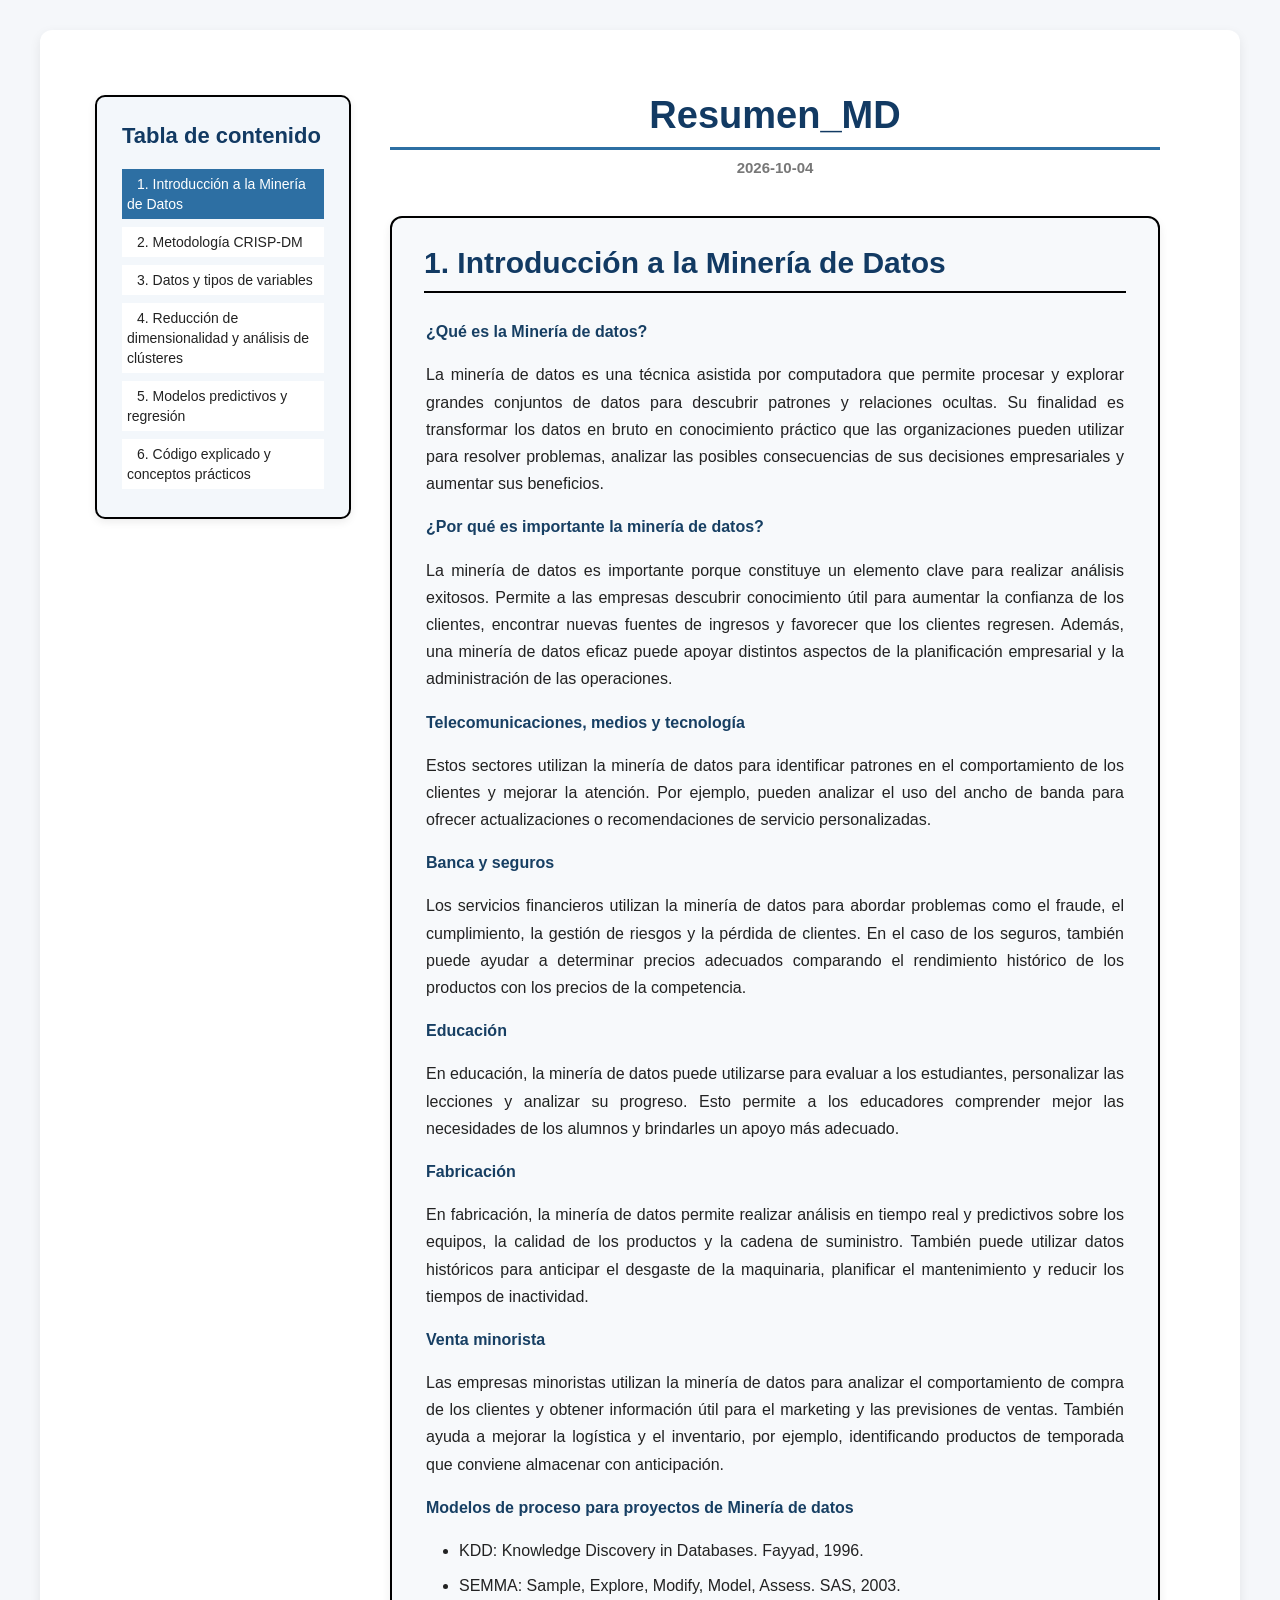
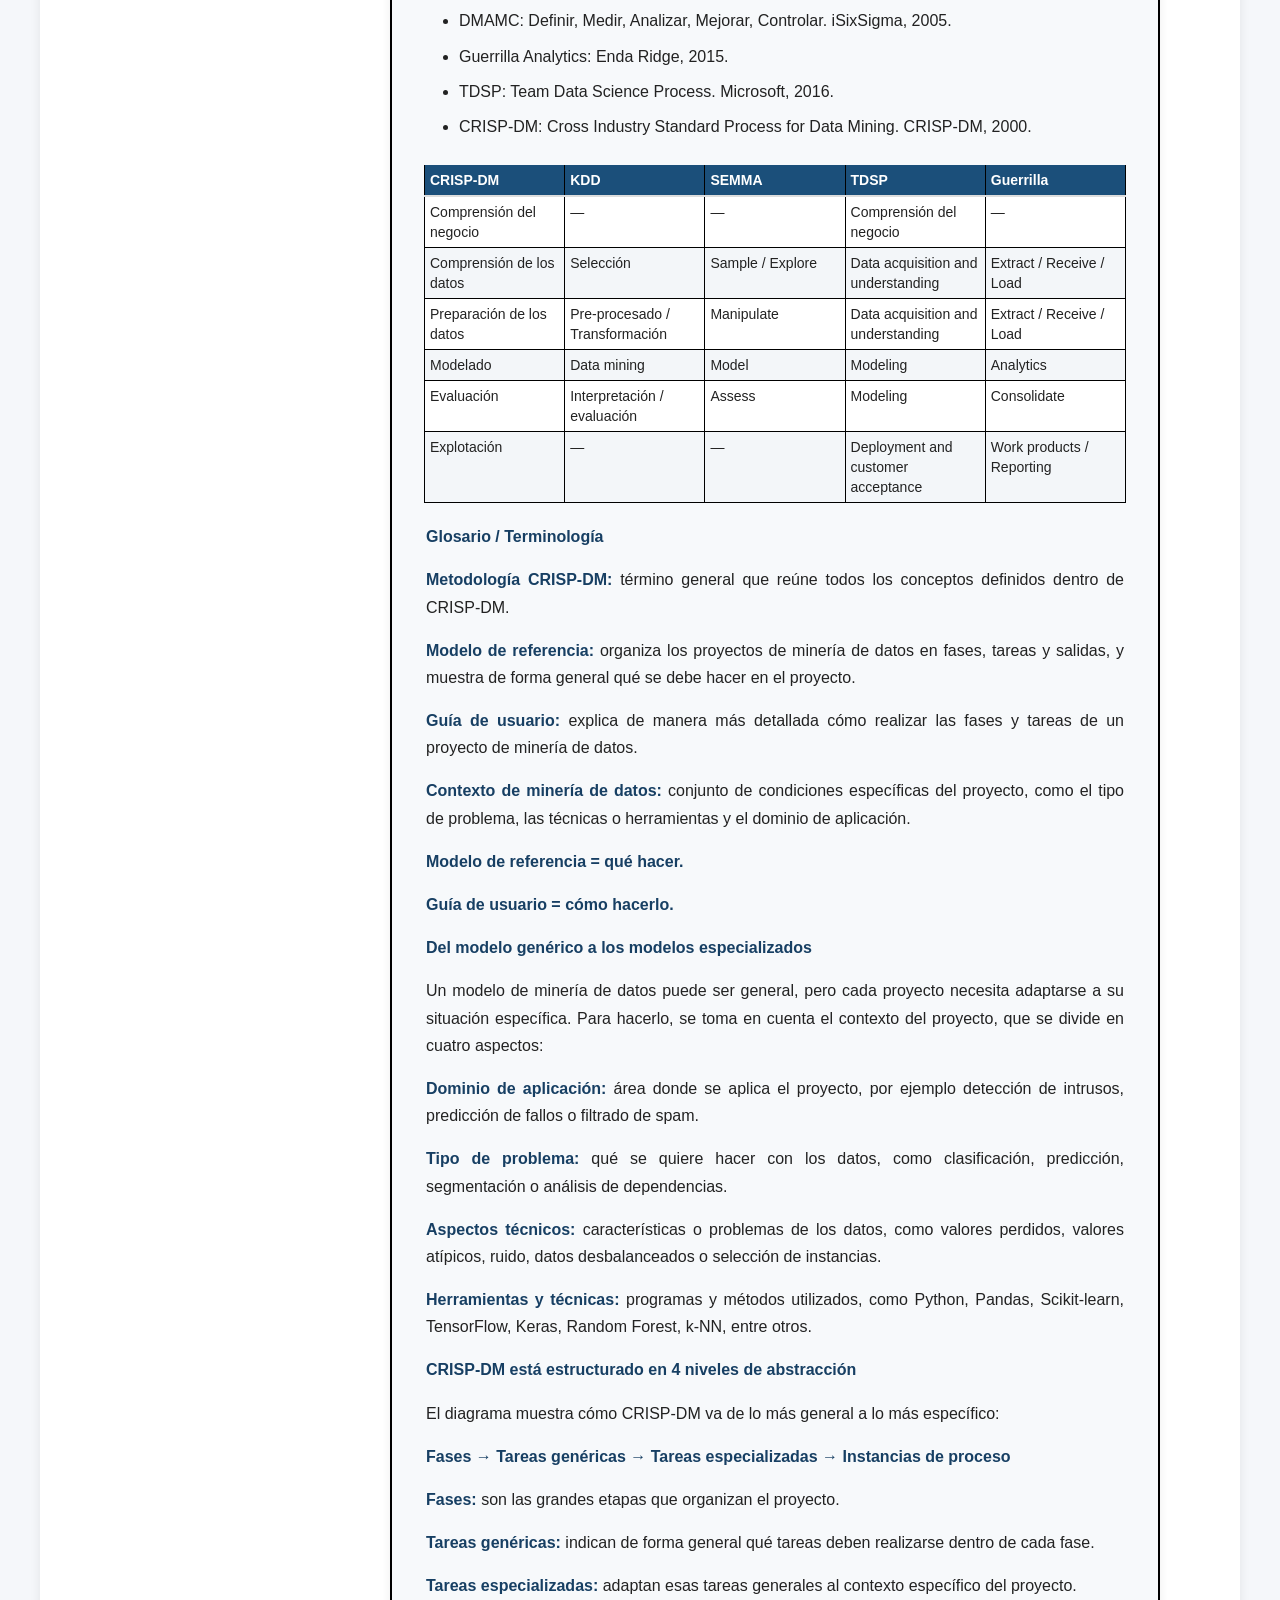
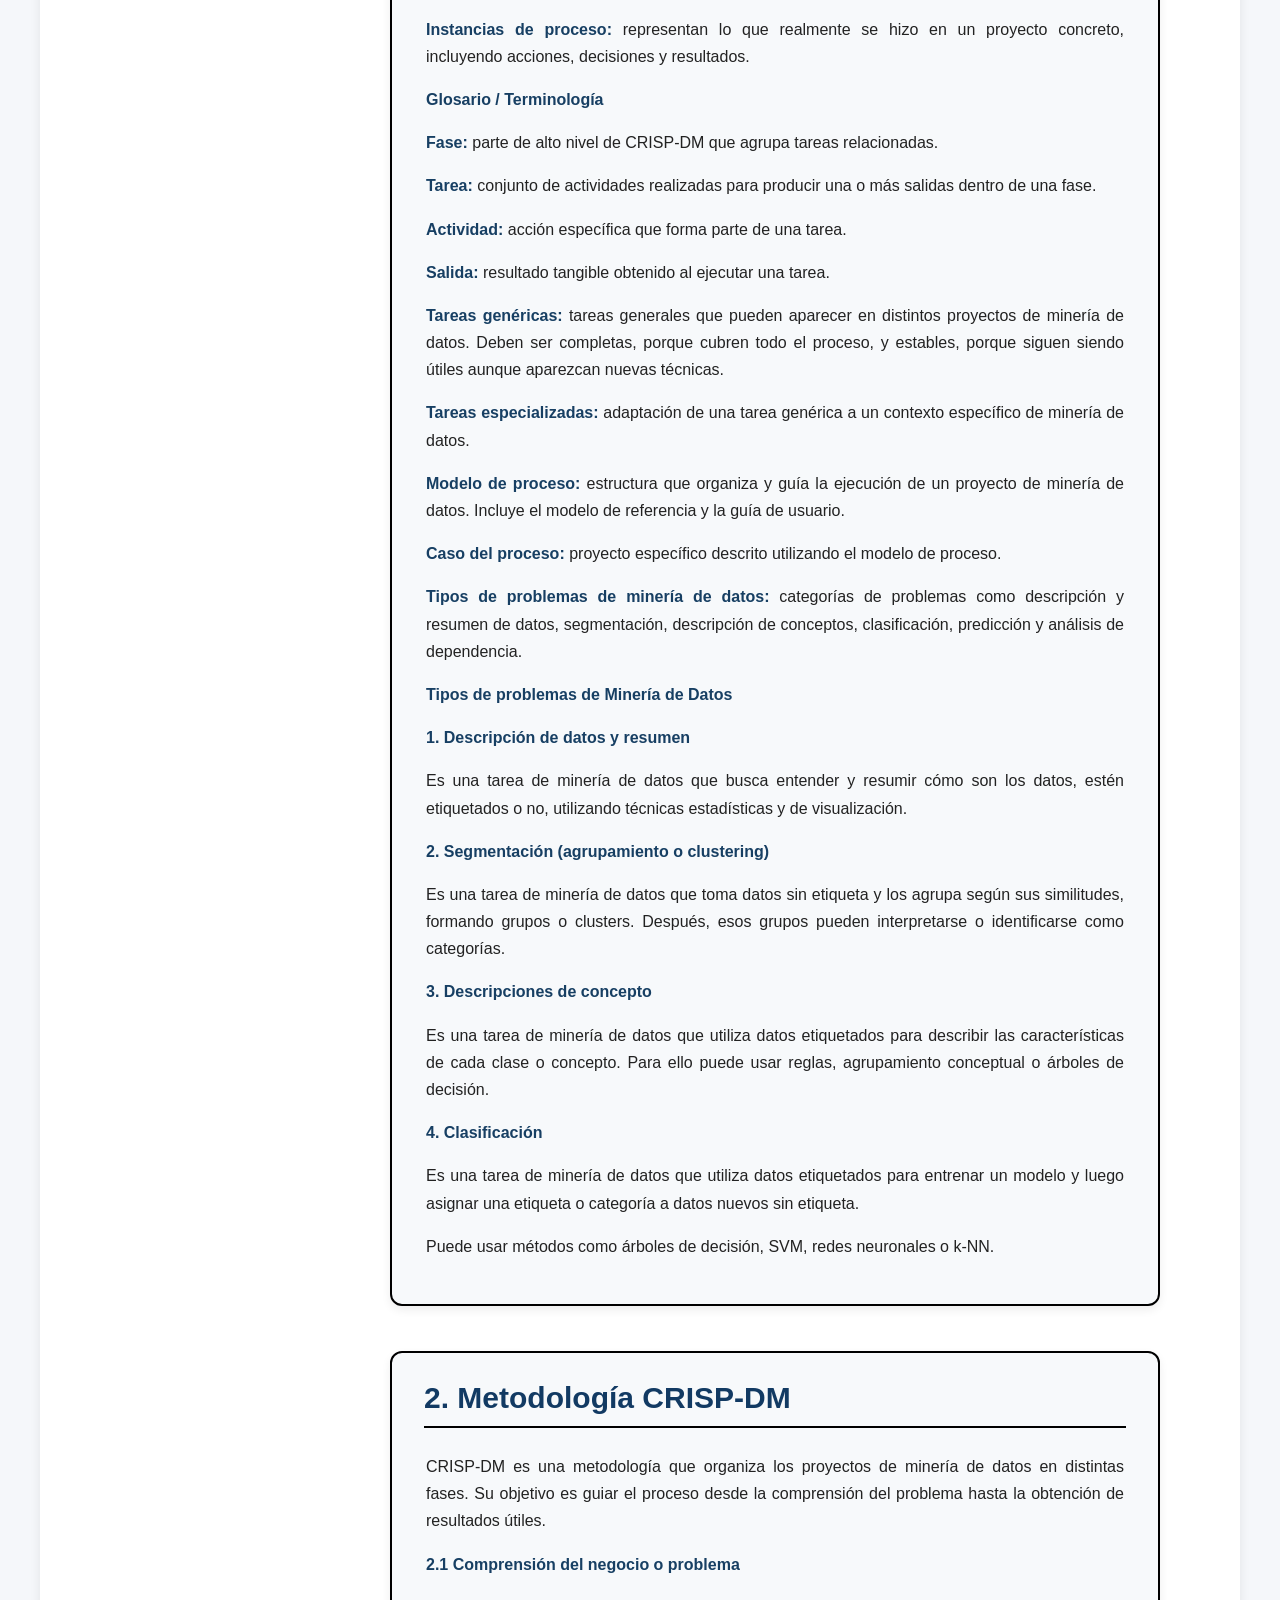
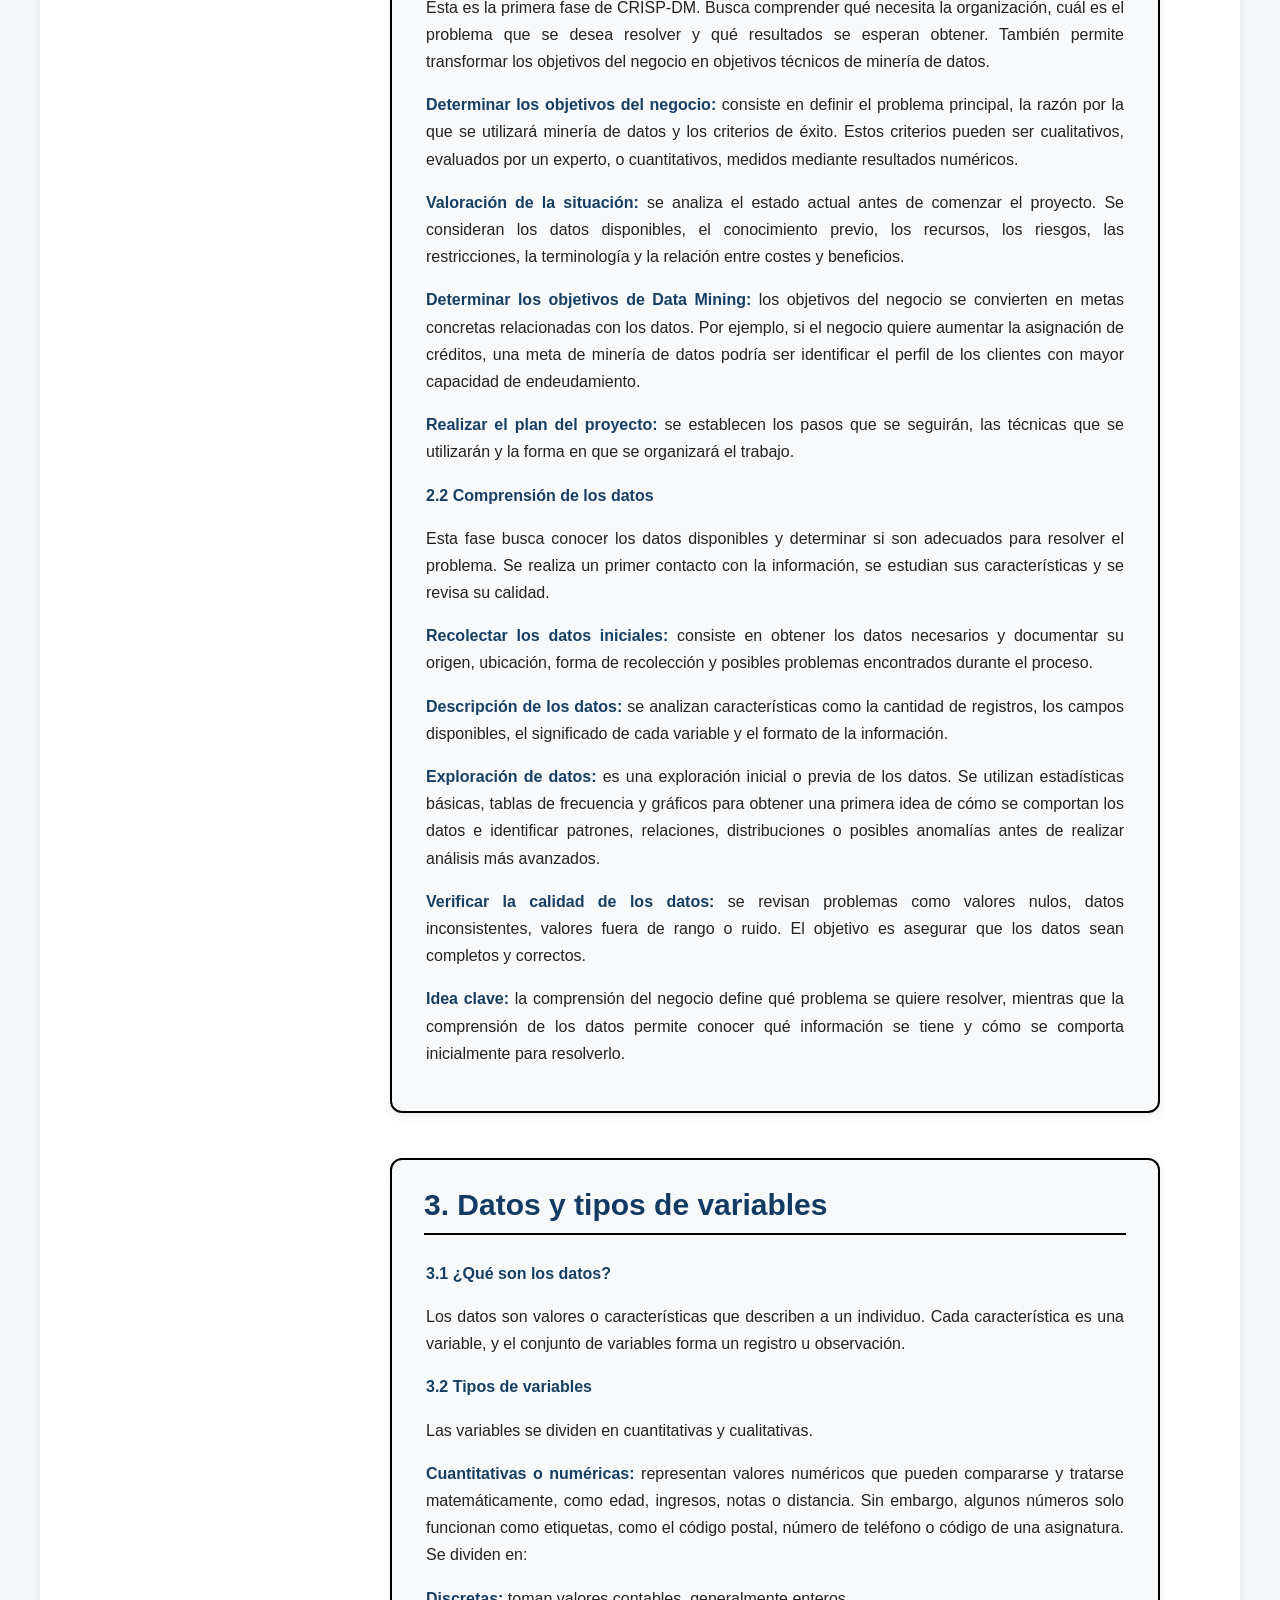
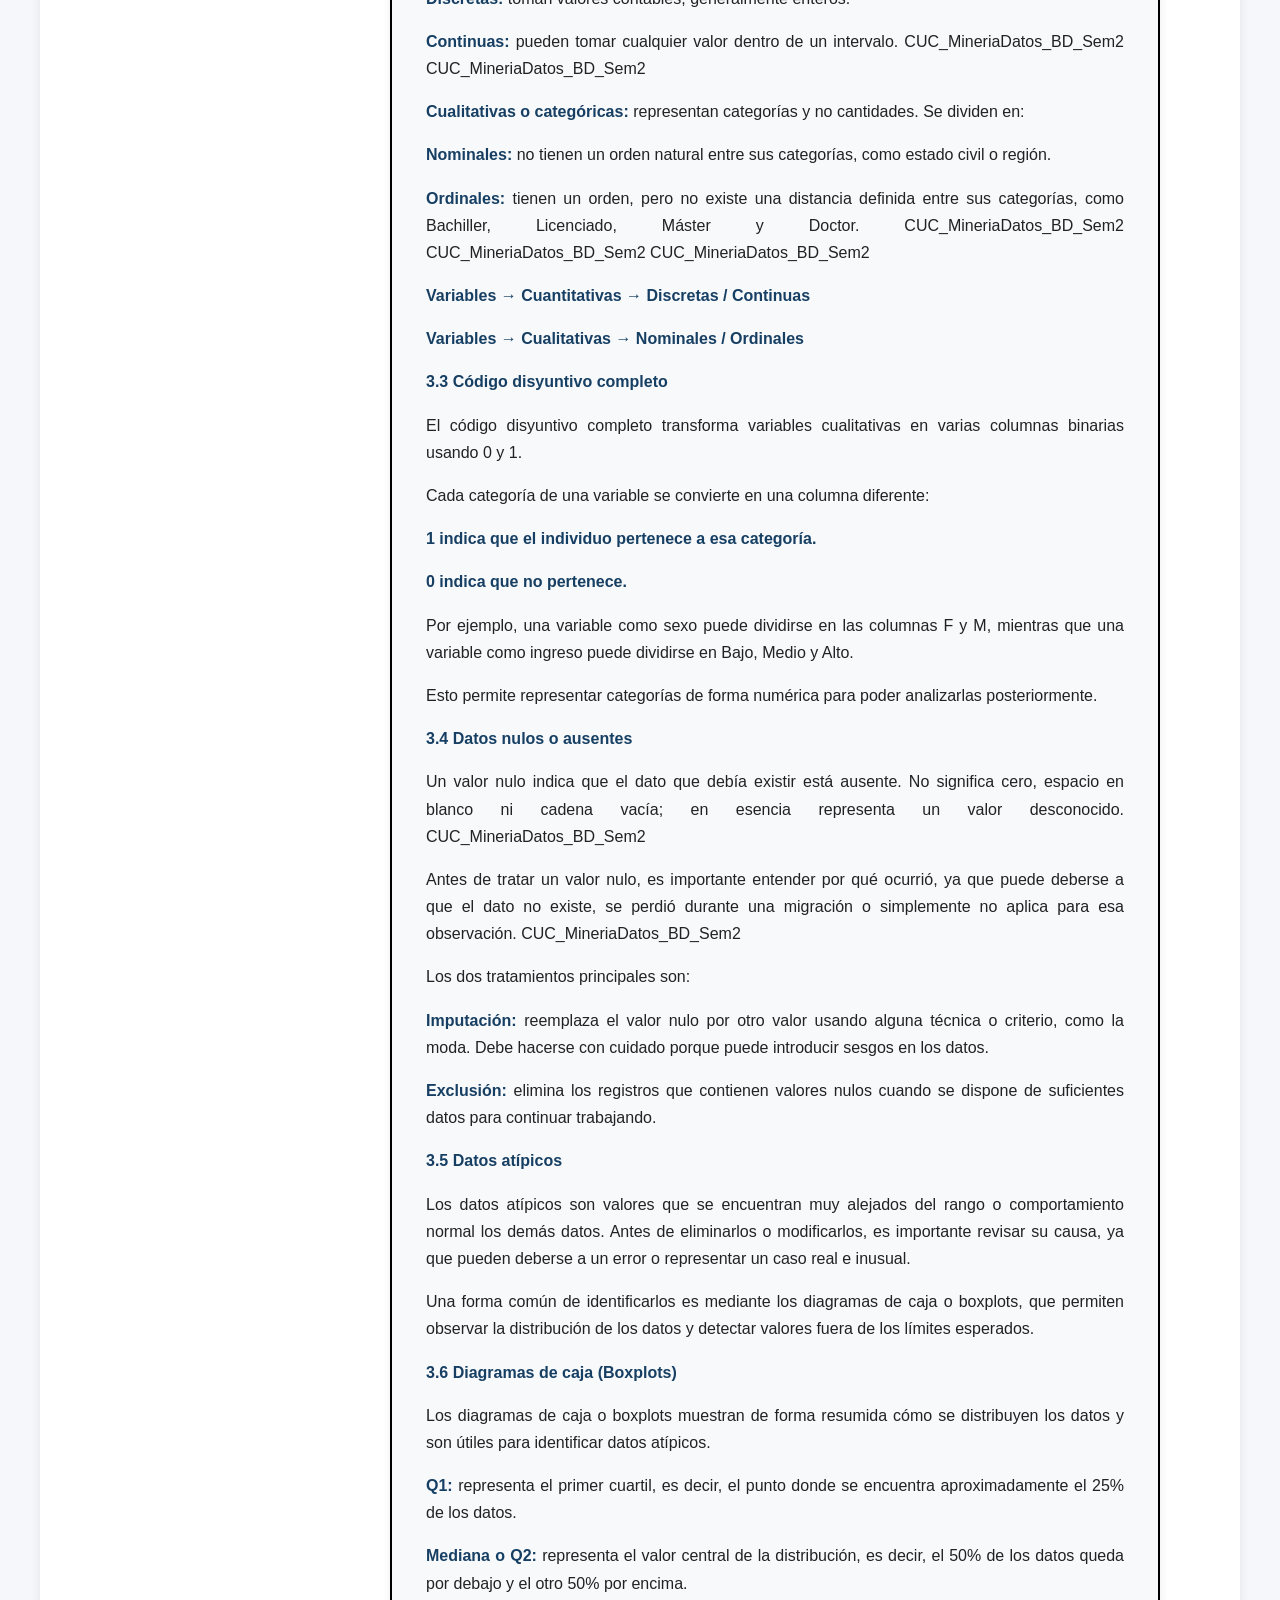
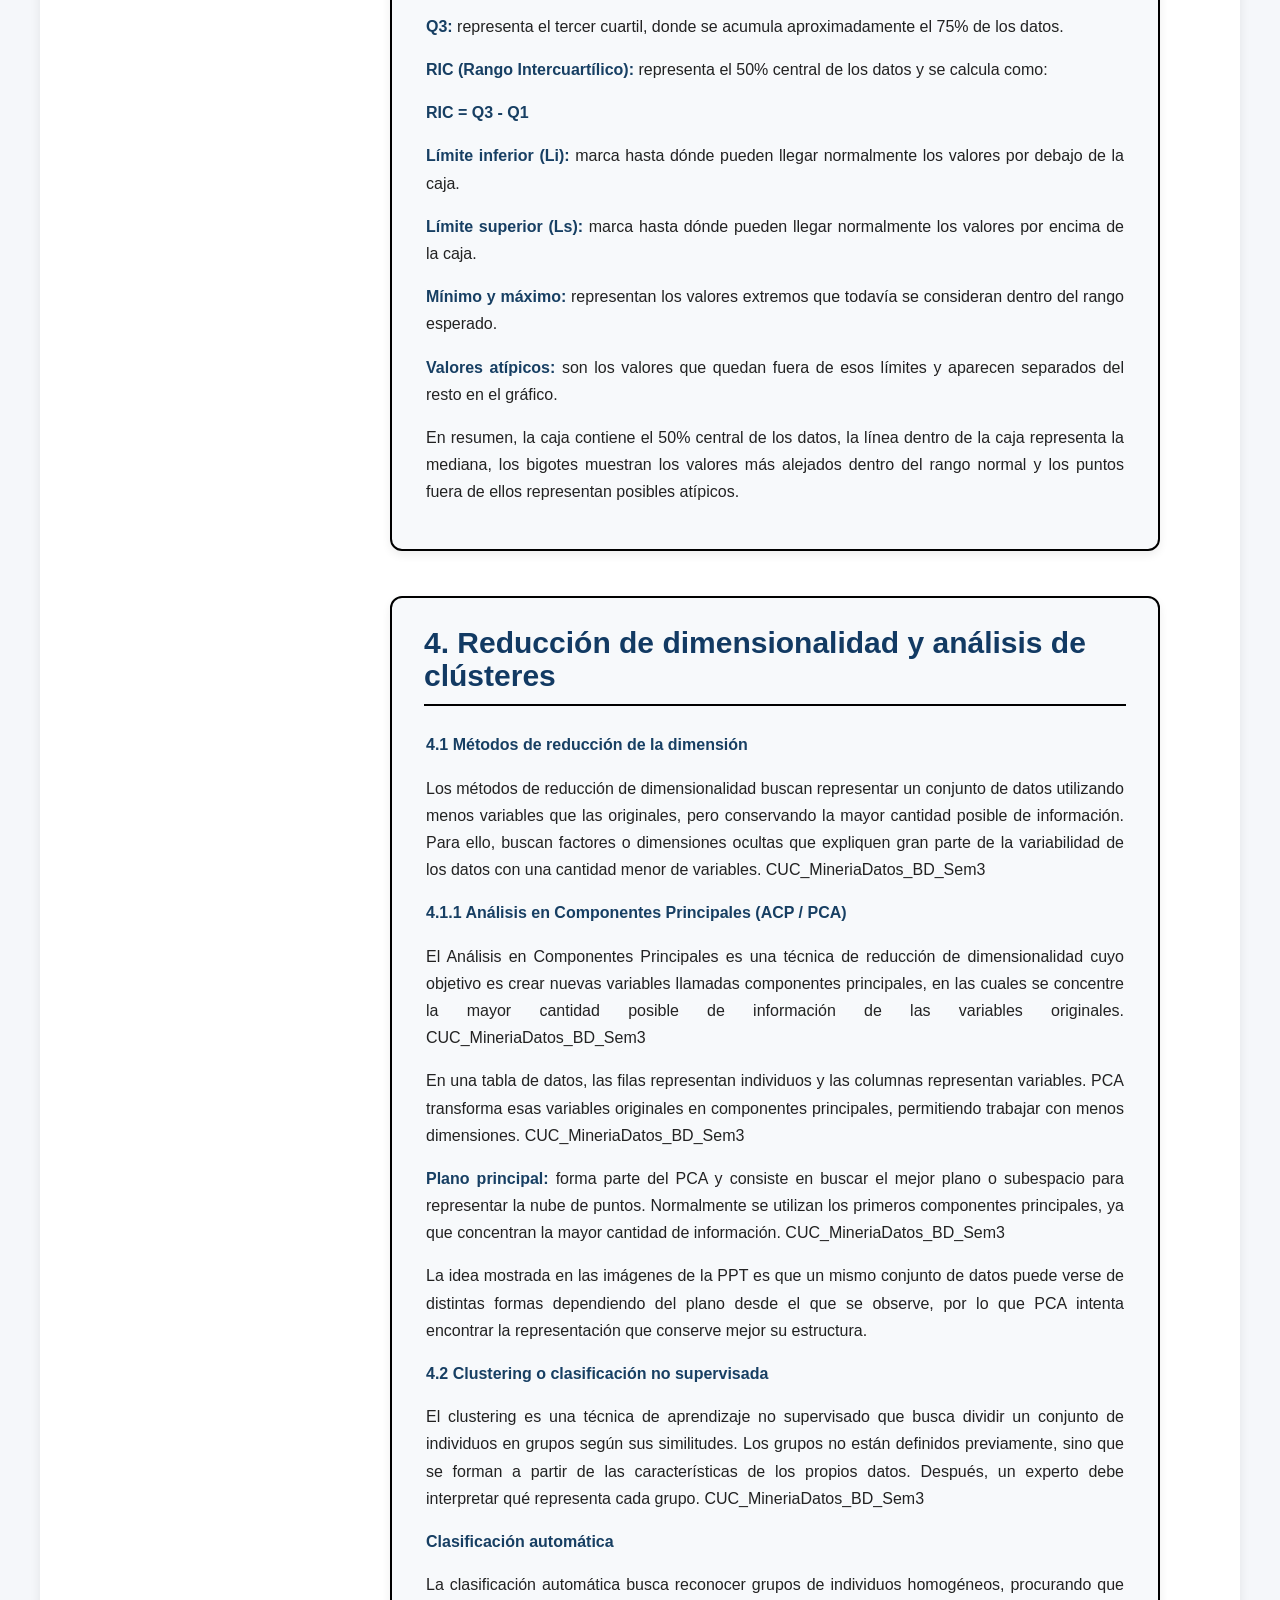
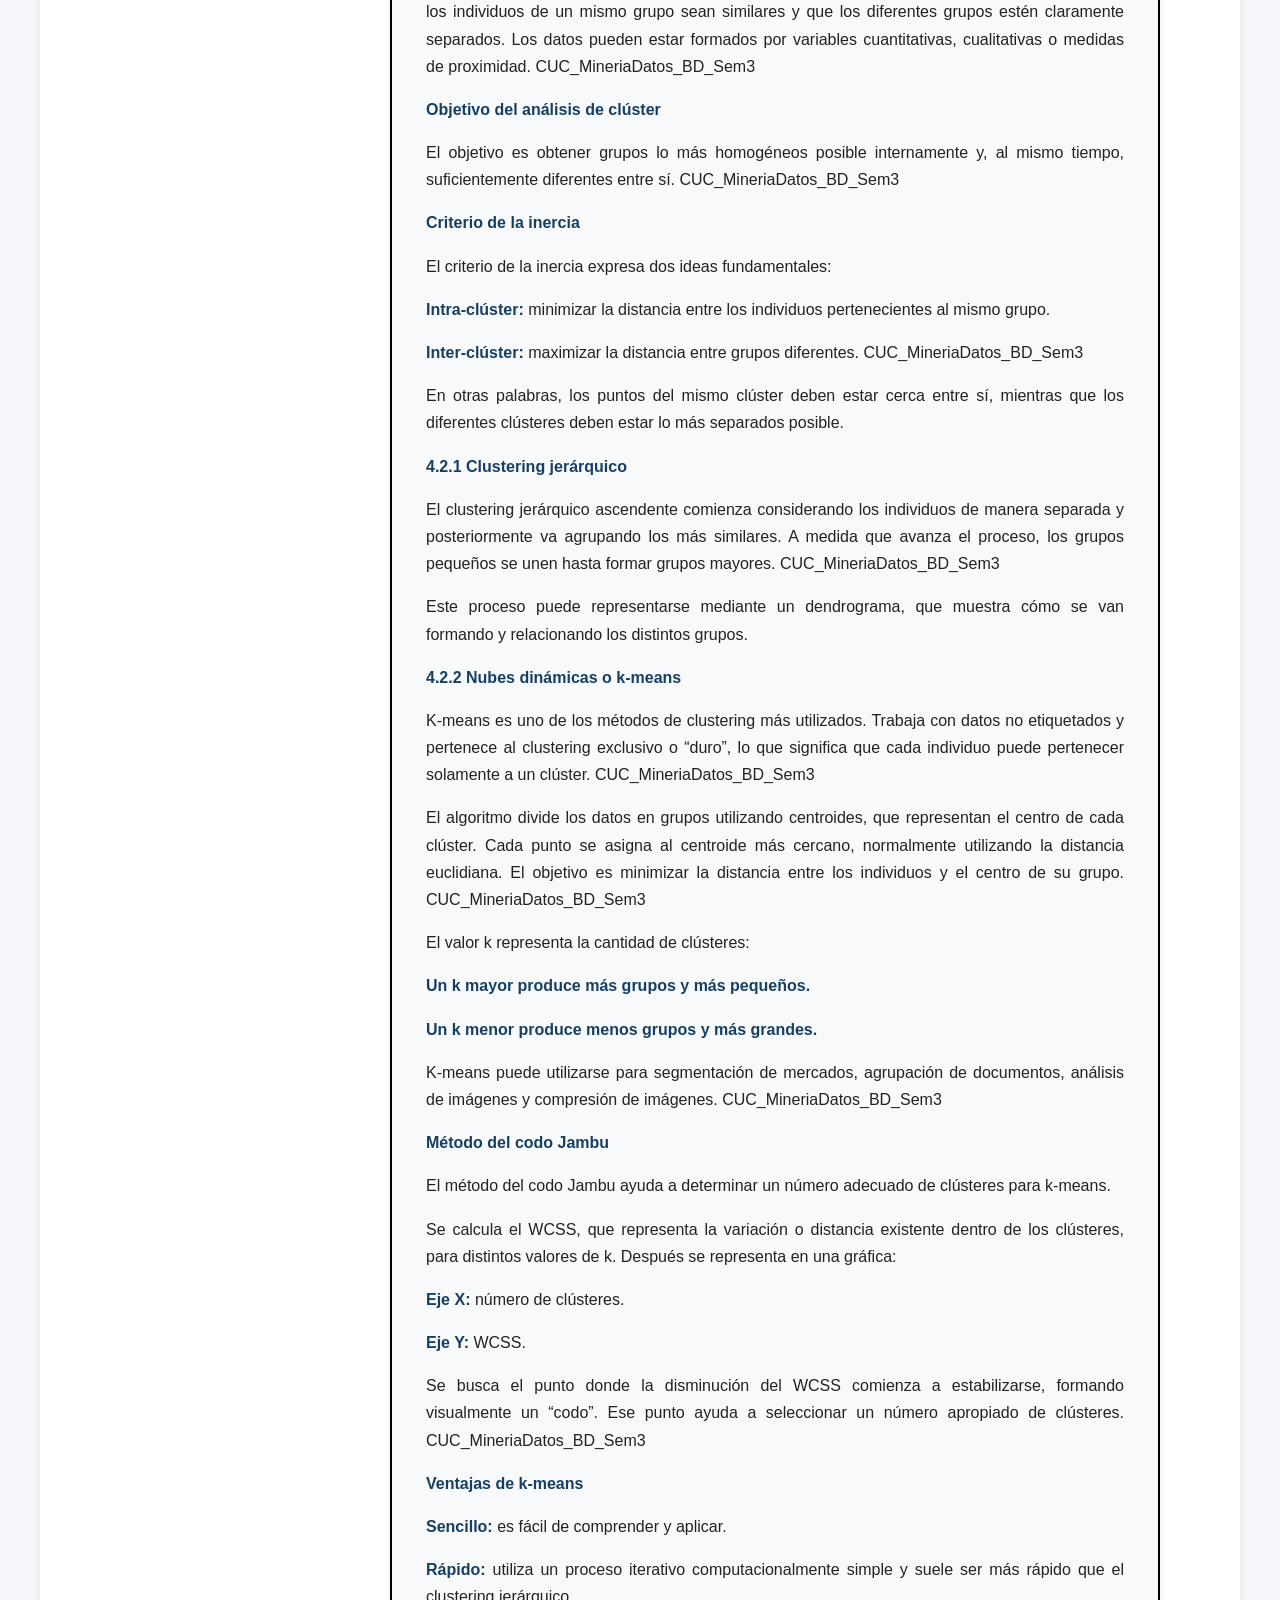
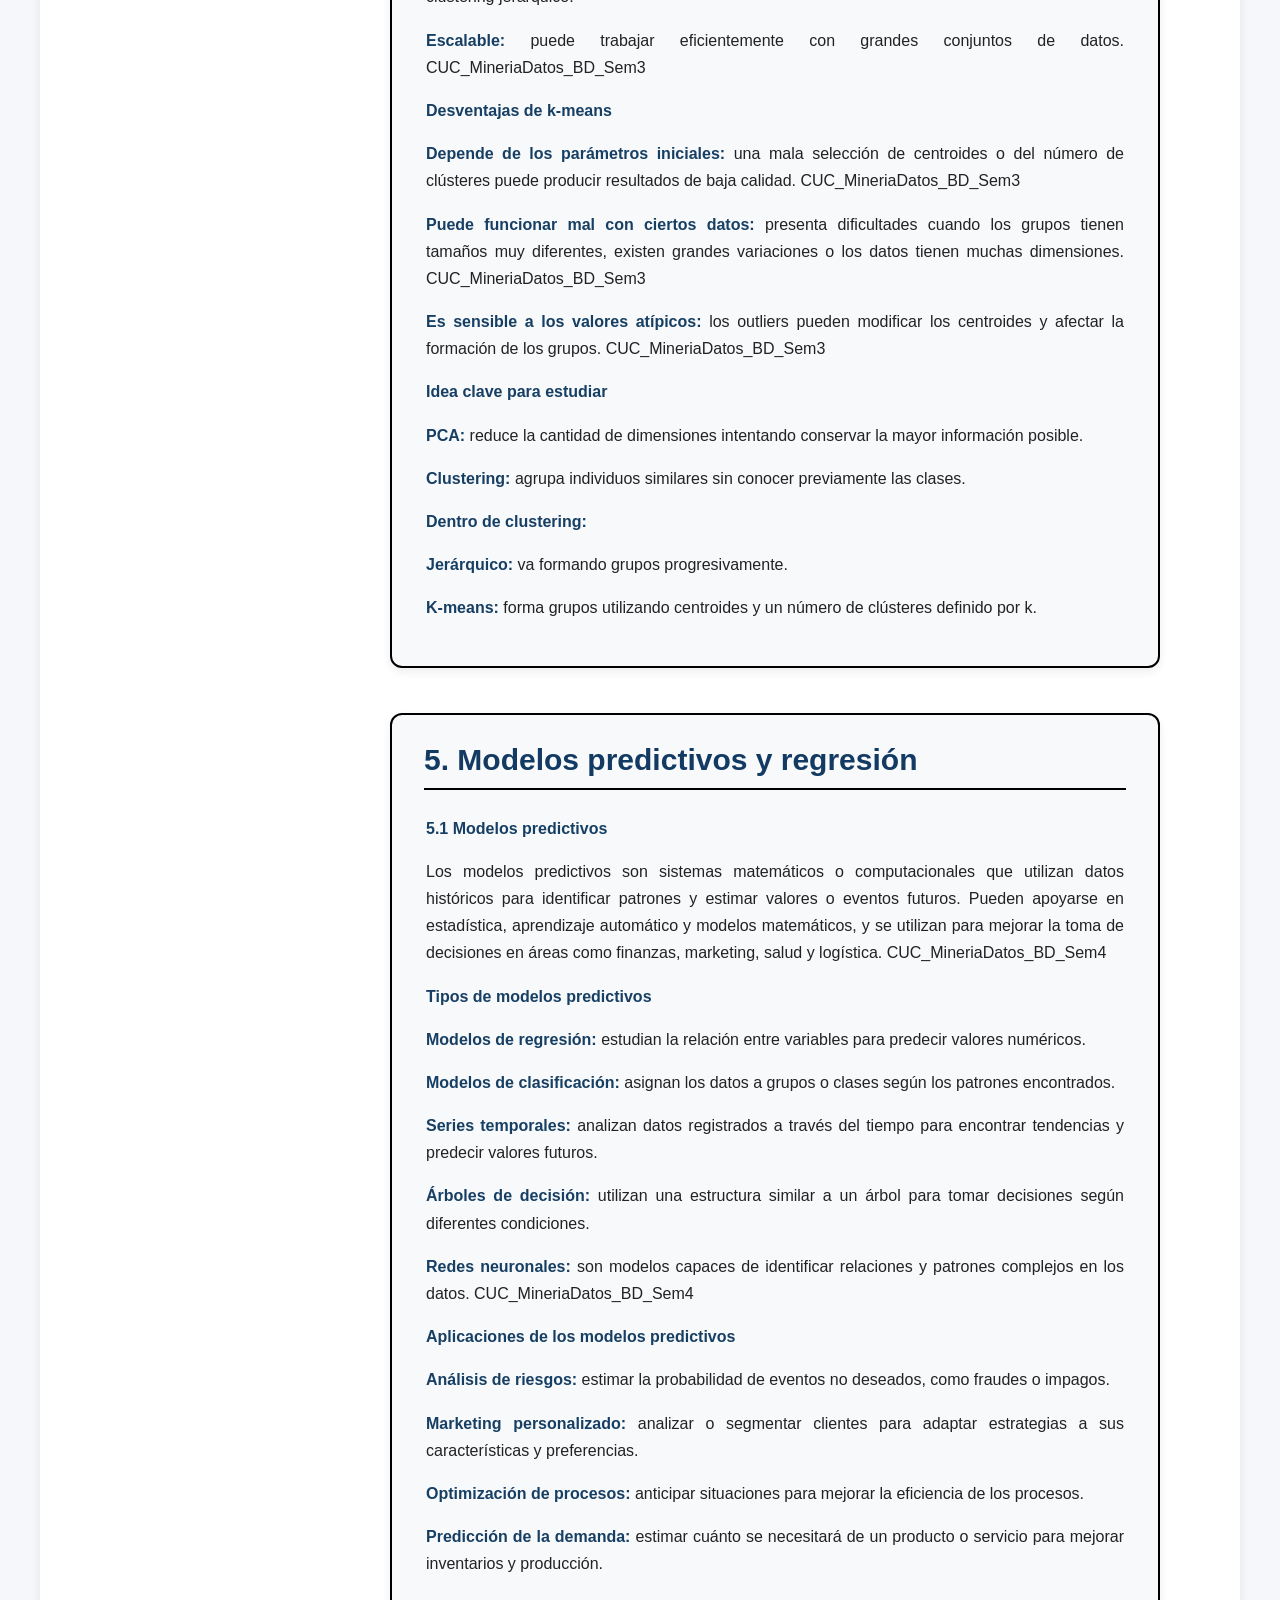
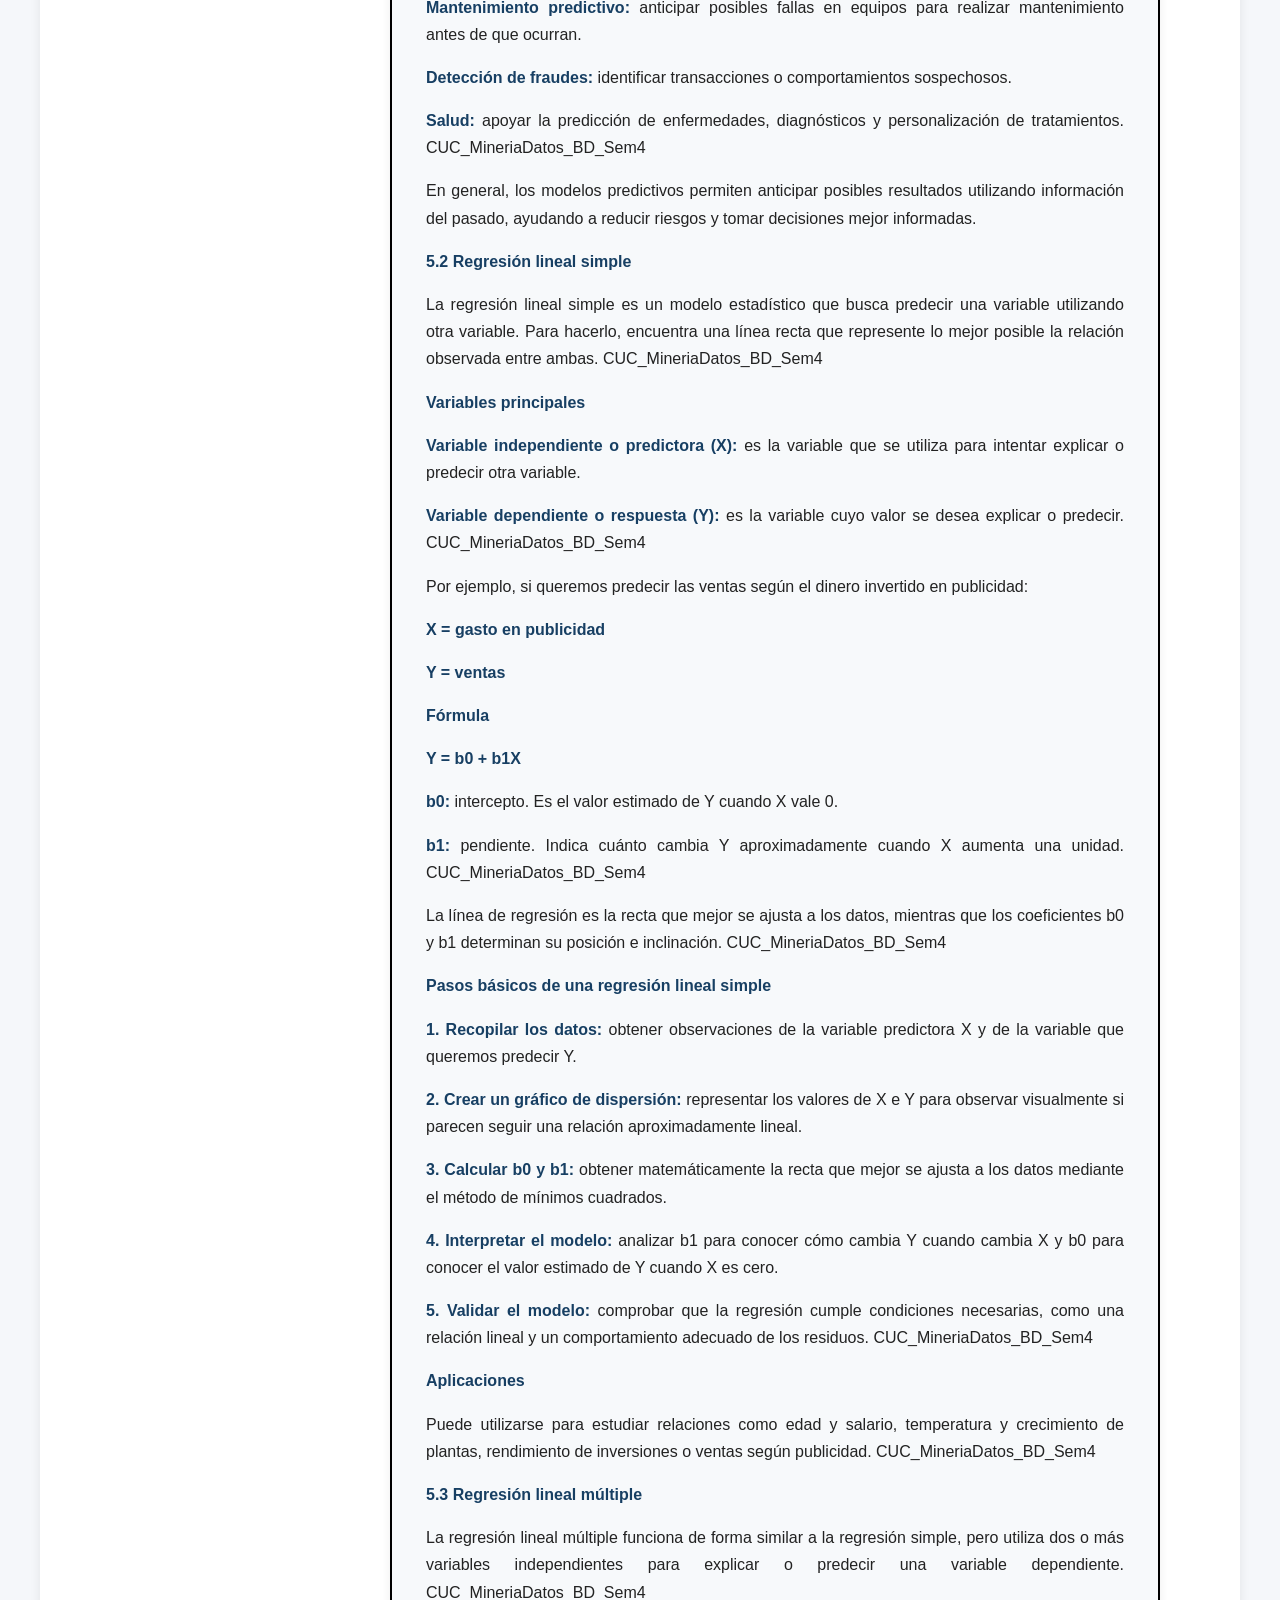
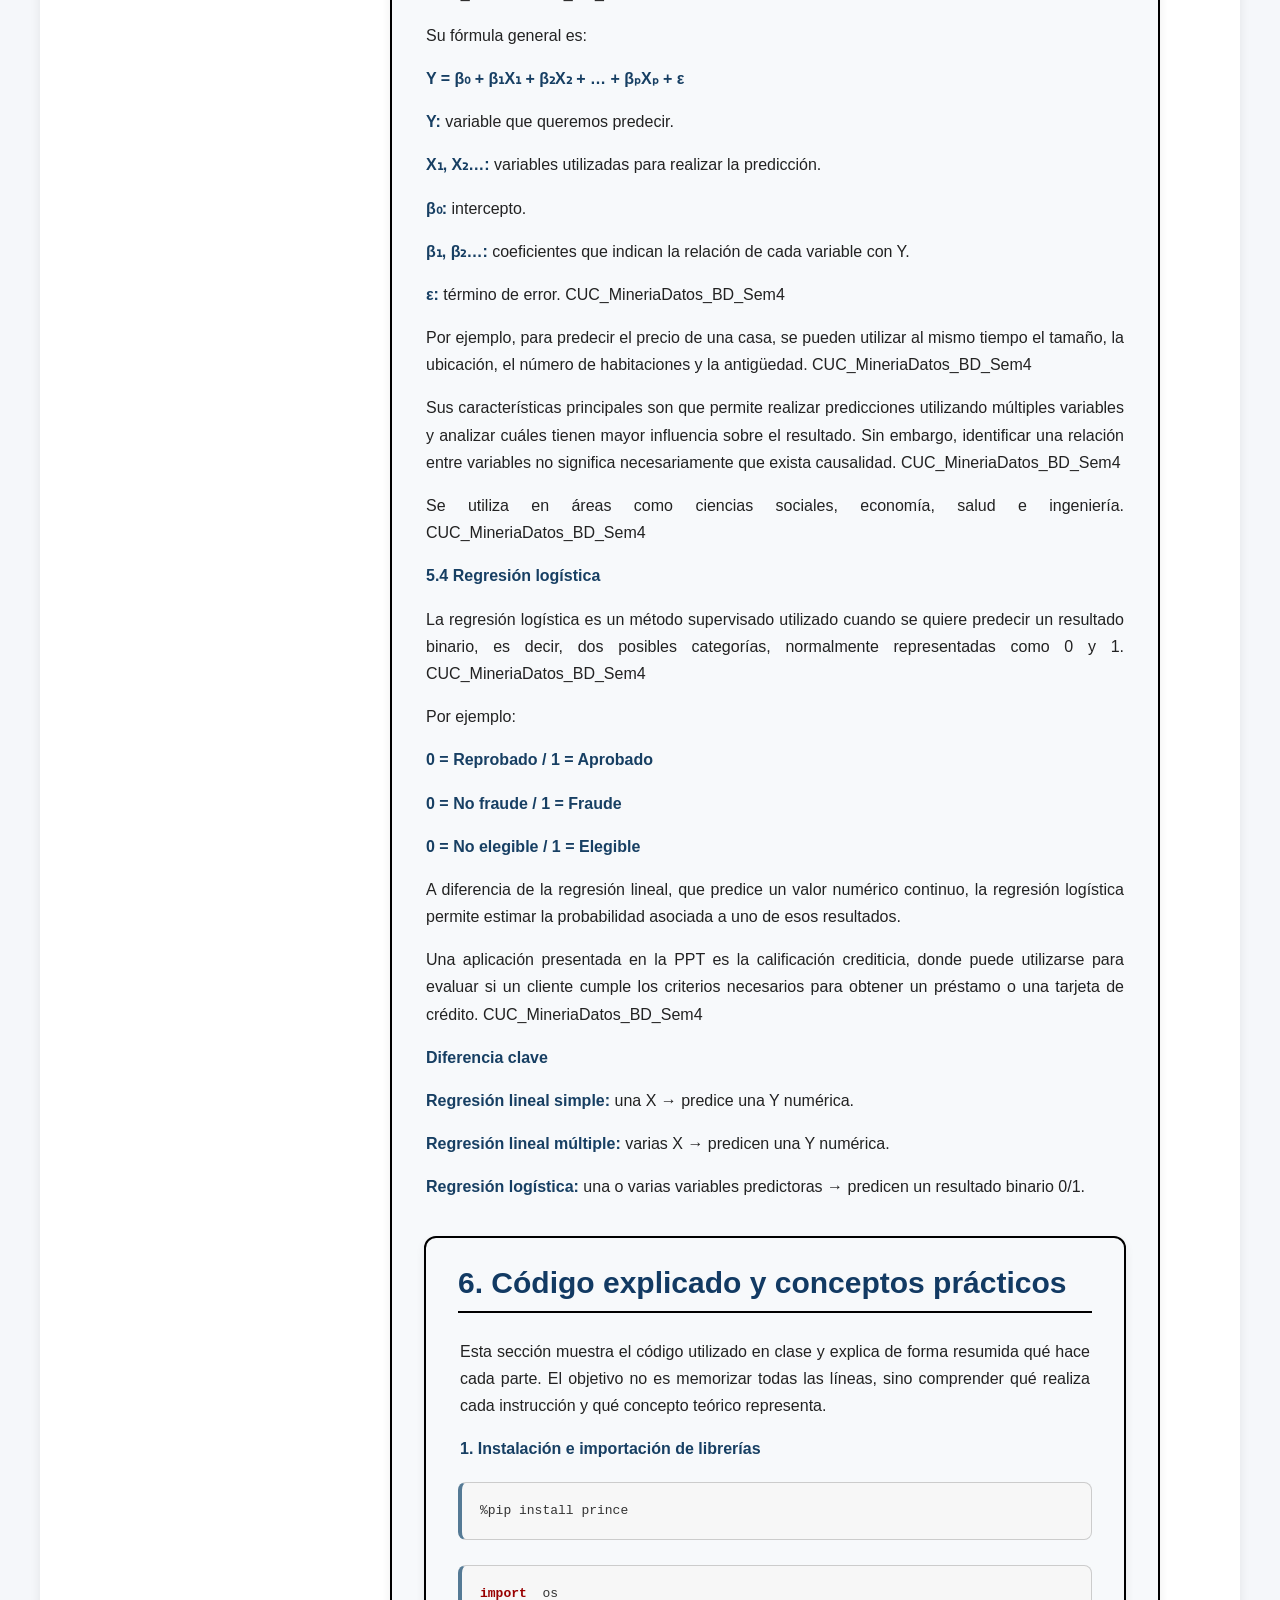
<file: index.html>
<!DOCTYPE html>
<html lang="es">
<head>
  <meta charset="UTF-8">
  <meta name="viewport" content="width=device-width, initial-scale=1.0">
  <meta http-equiv="refresh" content="0; url=Resumen_MD.html">
  <title>Redirigiendo...</title>
  <script>
    window.location.replace("Resumen_MD.html");
  </script>
</head>
<body>
  <p>Redirigiendo al resumen...</p>
  <p>Si no ocurre automáticamente, <a href="Resumen_MD.html">haz clic aquí</a>.</p>
</body>
</html>
</file>
